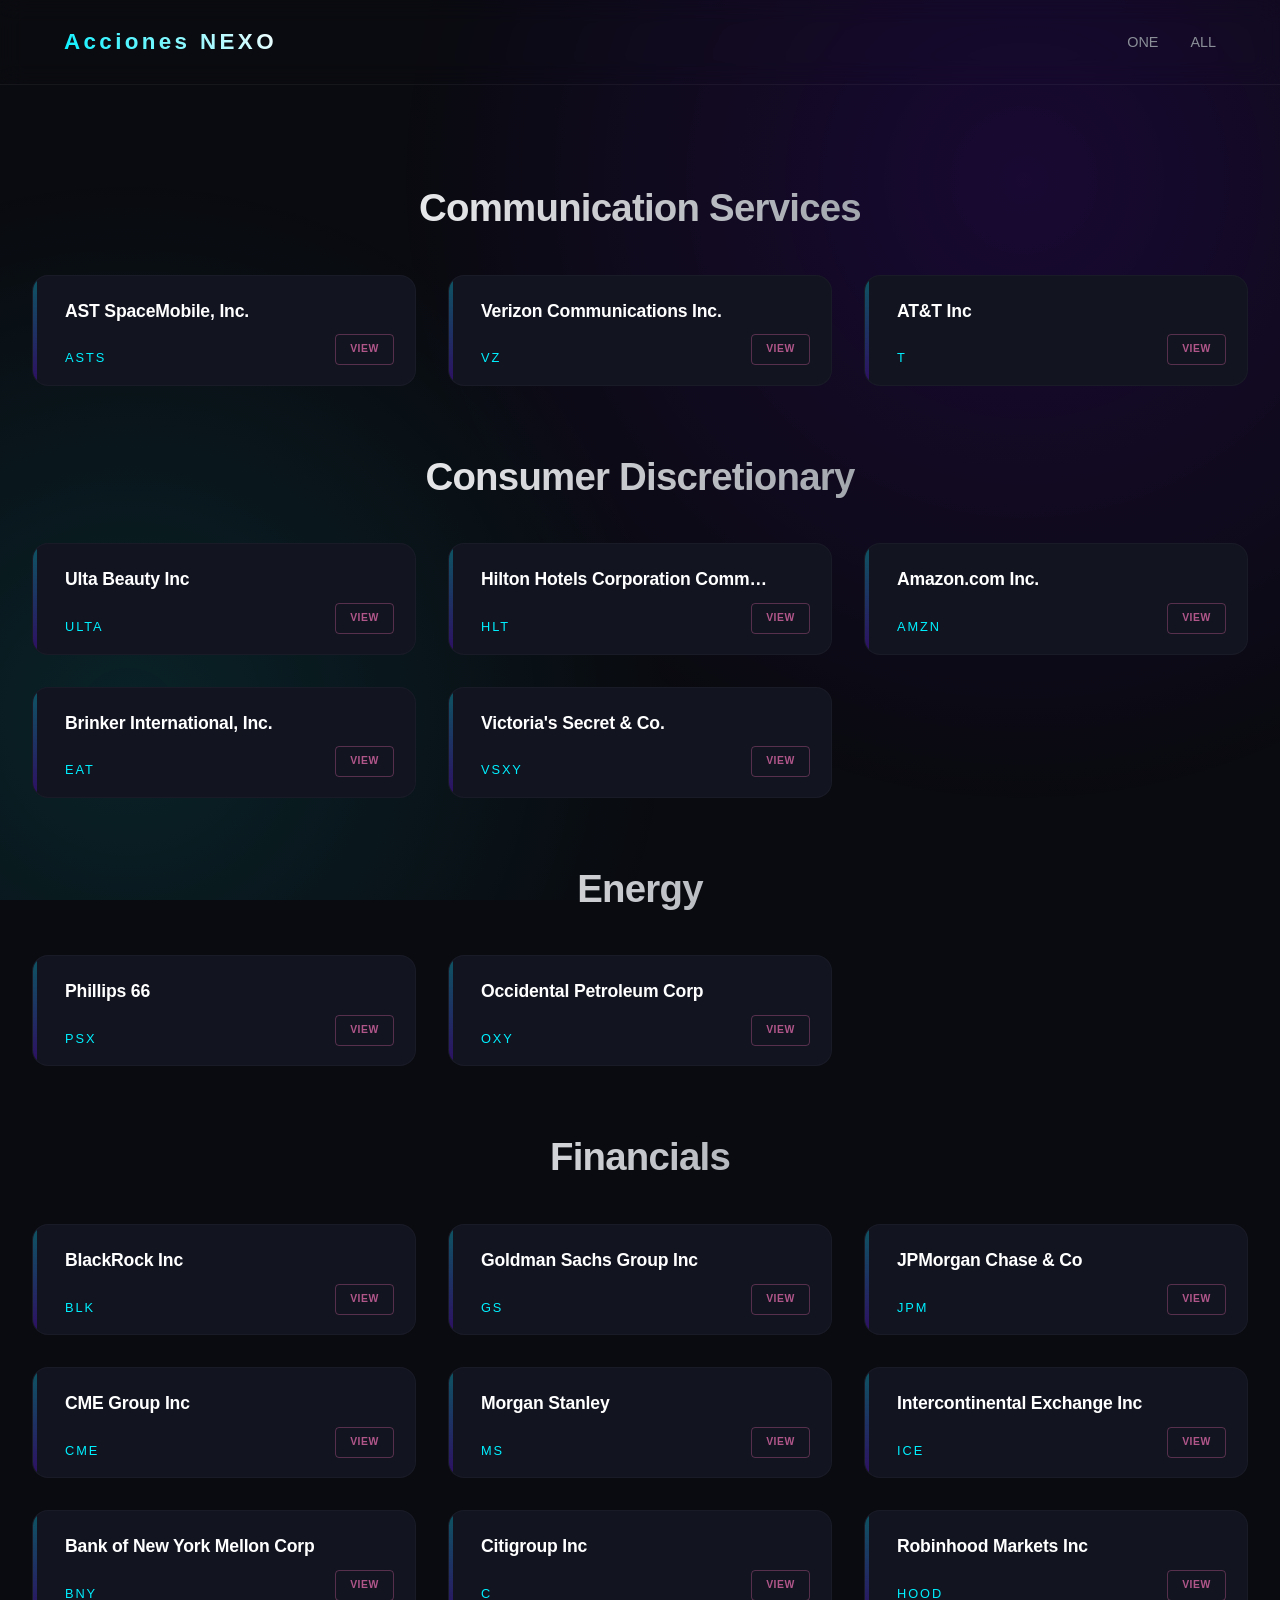
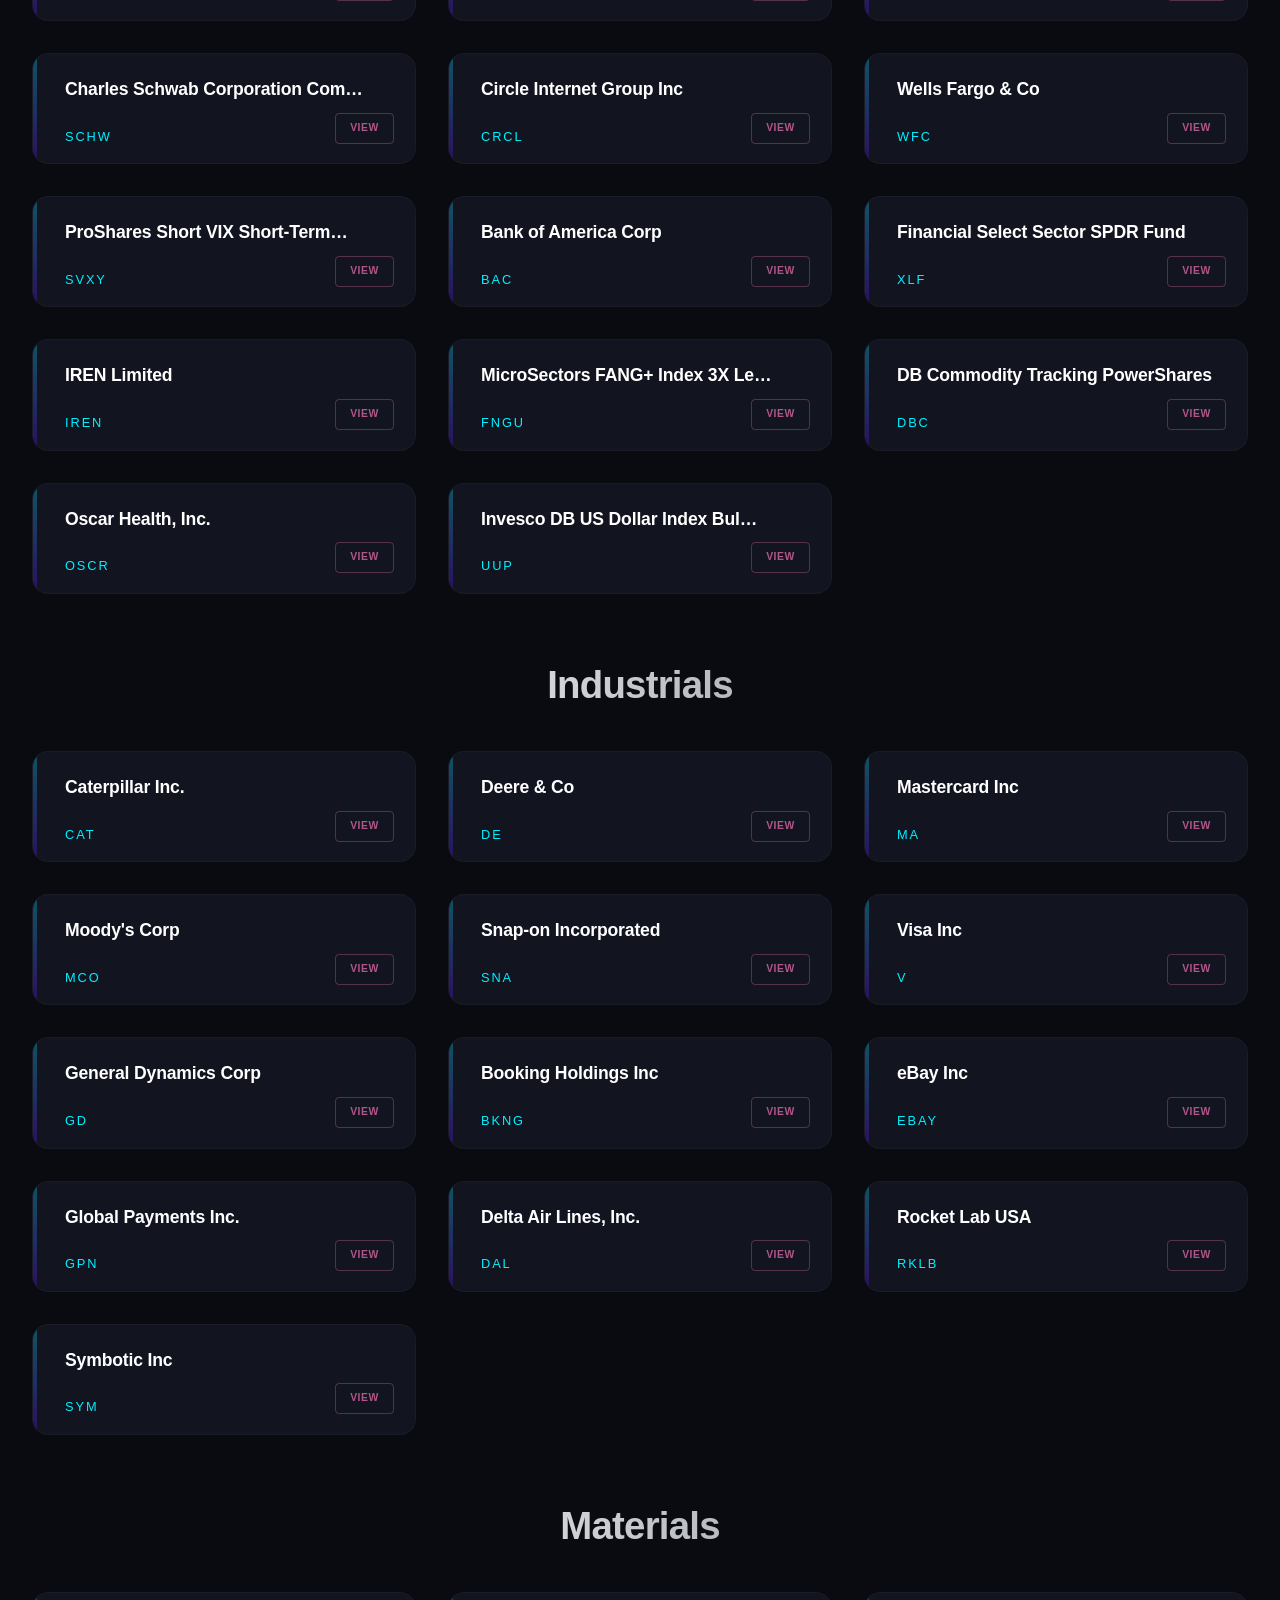
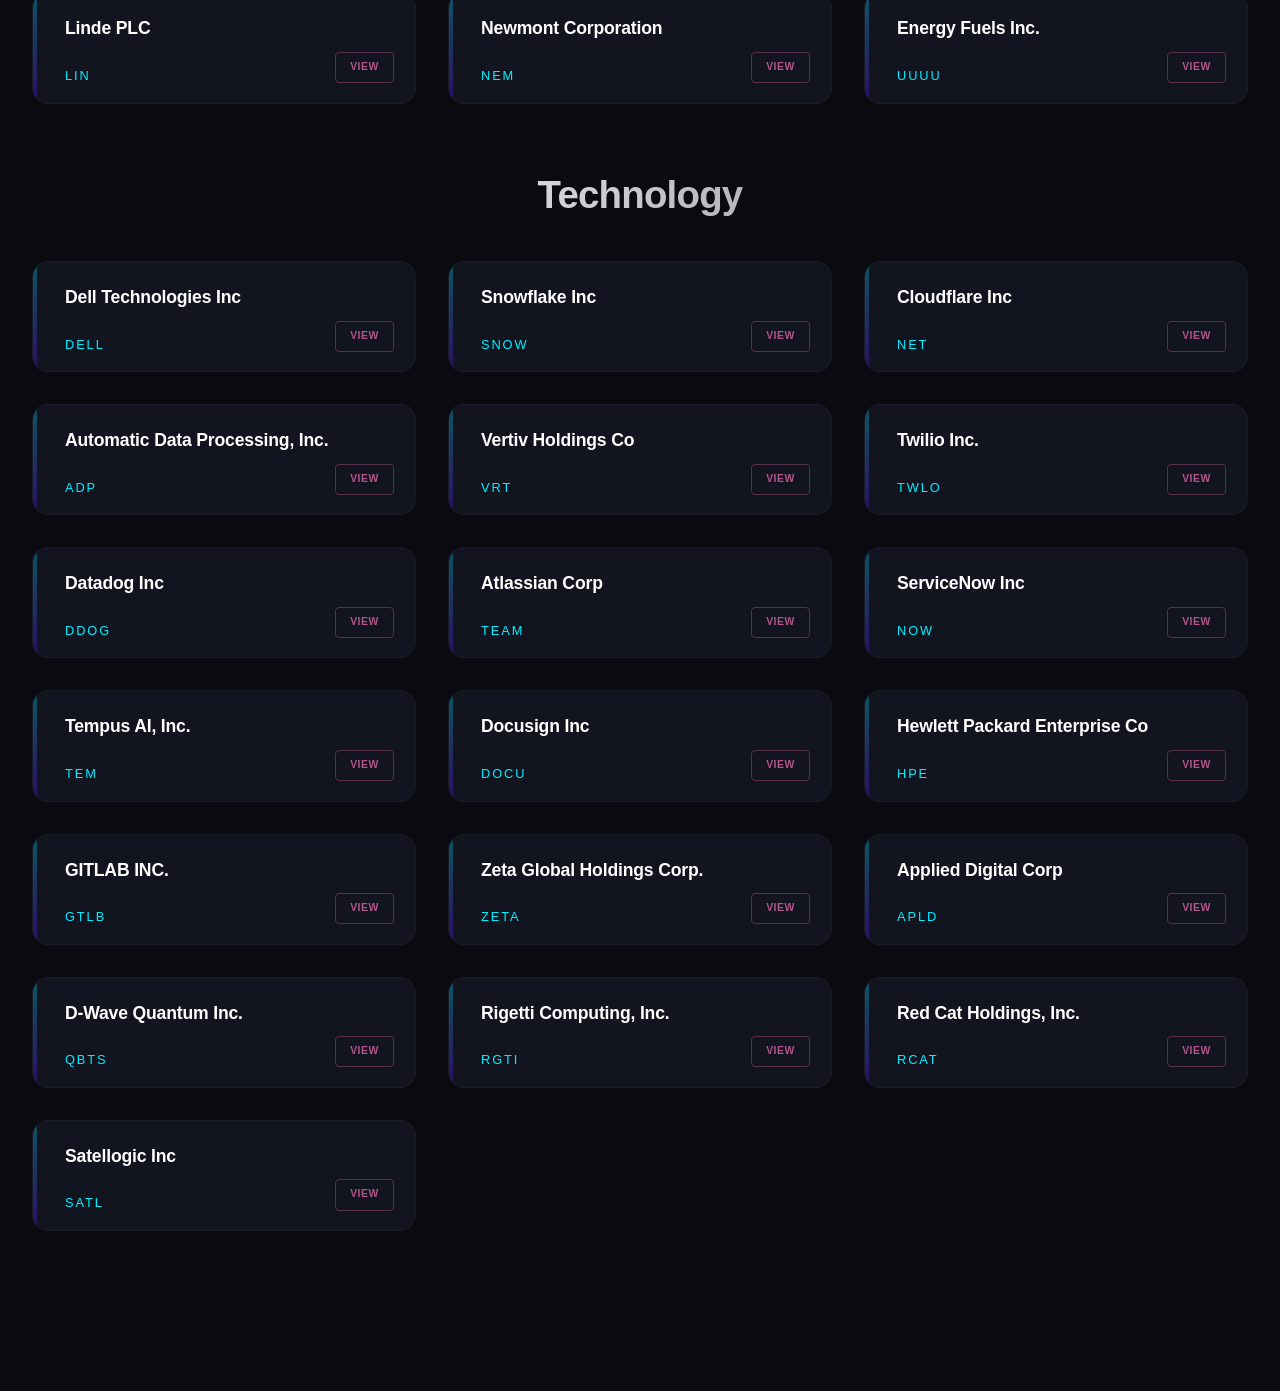
<file: index.html>
<!doctype html>
<html lang="es">
 <head>
  <meta charset="UTF-8" />
  <meta name="viewport" content="width=device-width, initial-scale=1.0" />
  <title>ACCIONES NEXO</title>
  <link rel="shortcut icon" href="favicon.png" type="image/x-icon" />
  <link rel="stylesheet" href="styles.css" />
 </head>
 <body>
  <header>
   <div class="logo">Acciones NEXO</div>
   <nav><a id="one">ONE</a><a id="all">ALL</a></nav>
  </header>
  <main></main>
  <script src="js/index.js"></script>
 </body>
</html>
</file>
<file: styles.css>
/* 1. Reset Global y Variables de Diseño Futurista */
:root {
 --bg-dark: #0a0b10;
 --card-bg: #121420;
 --accent-cyan: #00f0ff;
 --accent-purple: #7000ff;
 --text-main: #f3f4f6;
 --text-muted: #8a8f98;
 --border-glow: rgba(0, 240, 255, 0.15);
}

* {
 box-sizing: border-box;
 margin: 0;
 padding: 0;
}

a {
 color: inherit; /* 1. Hereda el color del texto de su elemento padre */
 text-decoration: none; /* 2. Quita el subrayado por defecto */
 cursor: pointer; /* 3. Mantiene la mano (cursor) al pasar el mouse */
}

/* Opcional: Asegura que no cambie de color si ya fue visitado */
a:visited {
 color: inherit;
}

body {
 font-family:
  -apple-system, BlinkMacSystemFont, "Segoe UI", Roboto, Helvetica, Arial,
  sans-serif;
 background-color: var(--bg-dark);
 color: var(--text-main);
 overflow-x: hidden;
 line-height: 1.6;
}

/* Fondo decorativo de sutiles líneas de silicio */
body::before {
 content: "";
 position: fixed;
 top: 0;
 left: 0;
 width: 100vw;
 height: 100vh;
 background:
  radial-gradient(
   circle at 80% 20%,
   rgba(112, 0, 255, 0.15) 0%,
   transparent 50%
  ),
  radial-gradient(circle at 10% 80%, rgba(0, 240, 255, 0.1) 0%, transparent 40%);
 z-index: -1;
}

/* 2. Navegación Cyber-Minimalista */
header {
 display: flex;
 justify-content: space-between;
 align-items: center;
 padding: 1.5rem 4rem;
 border-bottom: 1px solid rgba(255, 255, 255, 0.05);
 backdrop-filter: blur(12px);
 position: sticky;
 top: 0;
 z-index: 100;
}

header .logo {
 font-size: 1.4rem;
 font-weight: 800;
 letter-spacing: 0.15em;
 background: linear-gradient(45deg, var(--accent-cyan), #ffffff);
 -webkit-background-clip: text;
 -webkit-text-fill-color: transparent;
}

header nav a {
 color: var(--text-muted);
 text-decoration: none;
 margin-left: 2rem;
 font-size: 0.9rem;
 transition: color 0.3s;
}

header nav a:hover {
 color: var(--accent-cyan);
}

.hero {
 text-align: center;
 padding: 1rem 2rem 1.5rem;
 max-width: 800px;
 margin: 0 auto;
}

.hero .badge {
 display: inline-block;
 padding: 0.4rem 1rem 0;
 background: rgba(0, 240, 255, 0.05);
 border: 1px solid rgba(0, 240, 255, 0.3);
 color: var(--accent-cyan);
 border-radius: 50px;
 font-size: 0.75rem;
 text-transform: uppercase;
 letter-spacing: 0.2em;
 margin-bottom: 0rem;
}

.hero h1,
.hero h2 {
 font-size: 3.5rem;
 font-weight: 700;
 letter-spacing: -0.02em;
 line-height: 1.4;
 margin-top: 1rem;
 margin-bottom: 1rem;
 background: linear-gradient(to right, #ffffff, #8a8f98);
 -webkit-background-clip: text;
 -webkit-text-fill-color: transparent;
}

.hero h2 {
 font-size: 2.4rem;
}

.hero p {
 color: var(--text-muted);
 font-size: 1.1rem;
 max-width: 600px;
 margin: 0 auto 2rem;
}

main {
 max-width: 1700px;
 margin: 4rem auto 2rem;
 padding: 0 2rem 6rem;
}

ul {
 list-style: none;
 display: grid;
 grid-template-columns: repeat(auto-fill, minmax(320px, 1fr));
 gap: 2rem;
 margin-bottom: 2rem;
}

/* 5. Tarjetas Tecnológicas con Efecto de Cristal y Neón */
li {
 background: var(--card-bg);
 border: 1px solid rgba(255, 255, 255, 0.03);
 padding: 0.5rem 2rem 1rem;
 border-radius: 16px;
 position: relative;
 overflow: hidden;
 transition: all 0.4s cubic-bezier(0.16, 1, 0.3, 1);
 cursor: pointer;
}

/* li.bad {
 background: black;
}

li.one {
 background: #b2f3f3;
} */

/* Glow sutil en el borde al pasar el mouse */
li:hover {
 transform: translateY(-5px);
 border-color: rgba(0, 240, 255, 0.3);
 box-shadow: 0 20px 40px rgba(0, 240, 255, 0.05);
}

/* Indicador tipo "pin" de silicio */
li::before {
 content: "";
 position: absolute;
 top: 0;
 left: 0;
 width: 4px;
 height: 100%;
 background: linear-gradient(
  to bottom,
  var(--accent-cyan),
  var(--accent-purple)
 );
 opacity: 0.3;
 transition: opacity 0.3s;
}

li:hover::before {
 opacity: 1;
}

li h3 {
 font-size: 1.1rem;
 color: #ffffff;
 font-weight: 600;
 margin-bottom: 0.6rem;
 letter-spacing: -0.01em;
 line-height: 55px;
 margin-top: 0;
}

li h4 {
 font-size: 0.8rem;
 color: var(--accent-cyan);
 font-weight: 500;
 text-transform: uppercase;
 letter-spacing: 0.15em;
}

li::after {
 content: "VIEW";
 position: absolute;
 bottom: 1.2rem;
 right: 1.3rem;
 font-size: 0.65rem;

 /* Color de texto y borde rosáceo sutil por defecto */
 color: rgba(244, 114, 182, 0.7); /* Rosa medio translúcido */
 border: 1px solid rgba(244, 114, 182, 0.3); /* Borde haciendo juego */

 padding: 0.4rem 0.9rem;
 border-radius: 4px;
 font-weight: 700;
 letter-spacing: 0.05em;
 transition: all 0.7s ease;
}

/* Efecto opcional: se enciende al 100% de brillo cuando pasas el mouse por la tarjeta */
li:hover::after {
 color: #ffffff;
 background: #f472b6; /* Rosa sólido al hacer hover */
 border-color: #f472b6;
 box-shadow: 0 0 8px rgba(244, 114, 182, 0.5);
}
</file>
